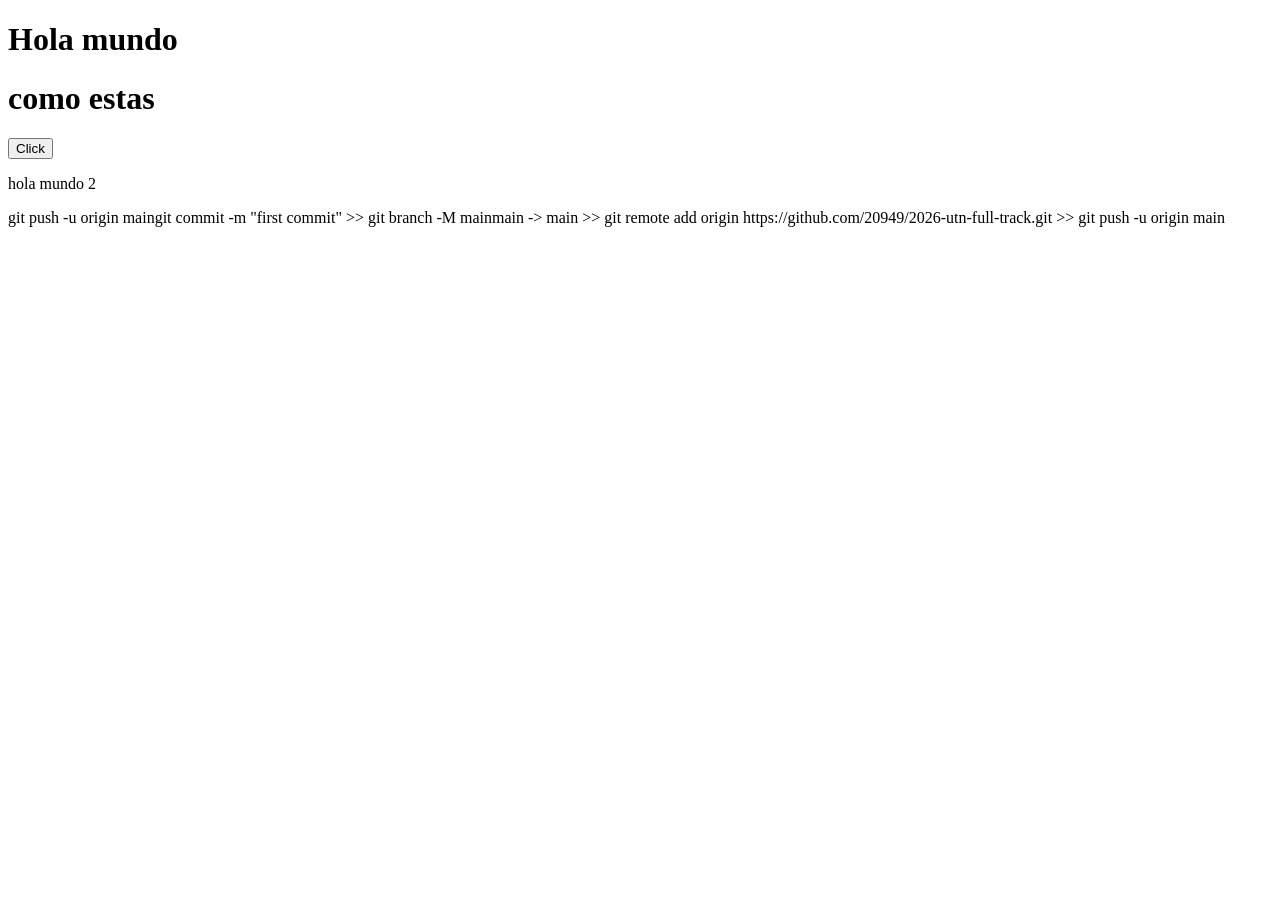
<file: index.html>
<!DOCTYPE html>
<html lang="es">
<head>
    <meta charset="UTF-8">
    <meta name="viewport" content="width=device-width, initial-scale=1.0">
    <title>Document</title>
</head>
<body>
    <h1>Hola mundo</h1>
    <h1>como estas</h1>
    <button>Click</button>

    <p>hola mundo 2</p>
</body>
</html>

 git push -u origin maingit commit -m "first commit"
>> git branch -M mainmain -> main
>> git remote add origin https://github.com/20949/2026-utn-full-track.git
>> git push -u origin main
</file>
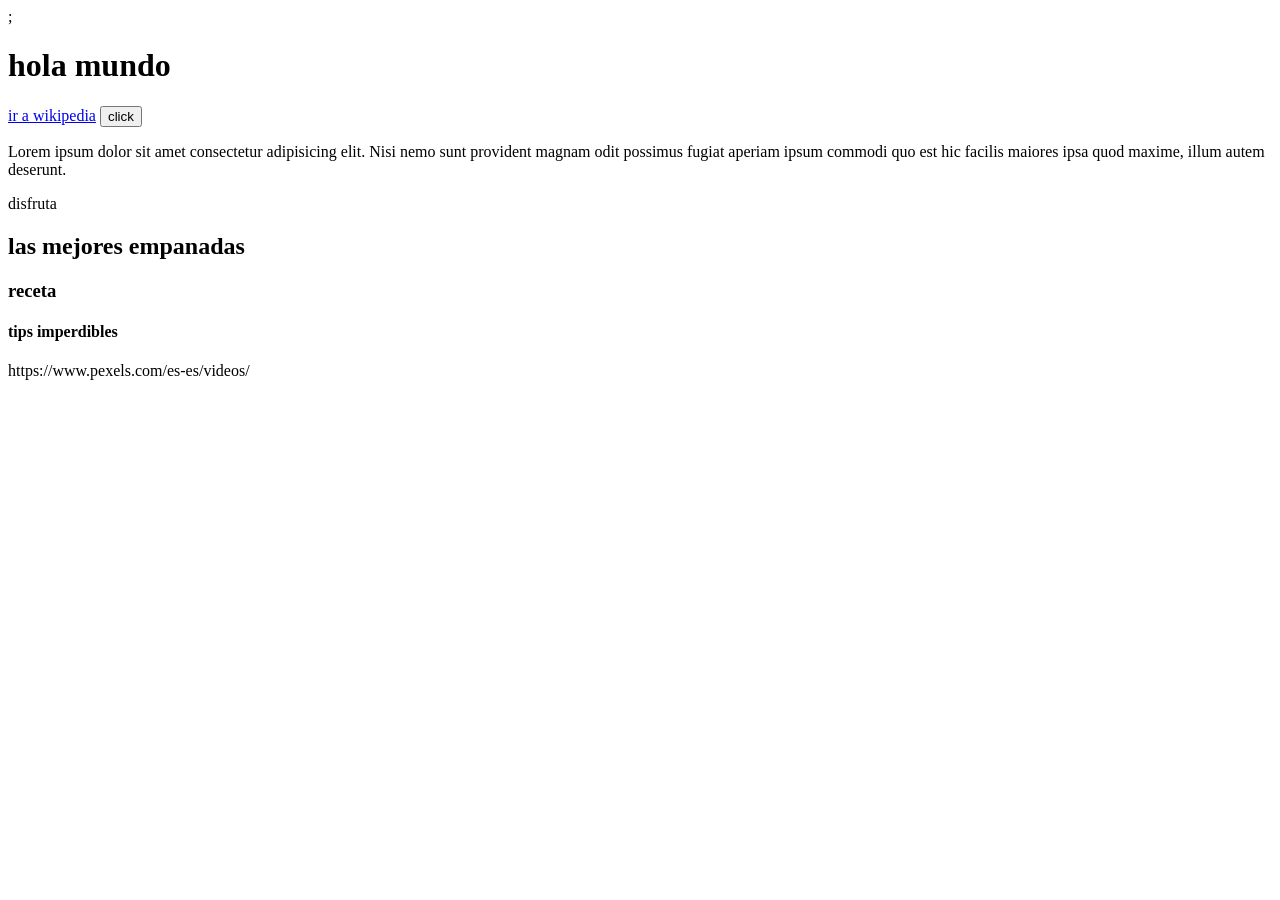
<file: clase 3/index.html>
<!DOCTYPE html>
<html lang="en">
<head>
    <meta charset="UTF-8">
    <meta name="viewport" content="width=, initial-scale=1.0">
    <title>Document</title>
</head>
<body>
   ;
   <h1>hola mundo</h1> 
</body>
</html>
<a href="https://es.wikipedia.org/wiki/Wikipedia:Portada">ir a wikipedia</a>
<button>click</button>
<p>Lorem ipsum dolor sit amet consectetur adipisicing elit. Nisi nemo sunt provident magnam odit possimus fugiat aperiam ipsum commodi quo est hic facilis maiores ipsa quod maxime, illum autem deserunt.</p>
<span>disfruta</span>
<div>
    <h2>las mejores empanadas</h2>
    <div>
        <h3>receta</h3>
        <div>
        <h4>tips imperdibles</h4>
        </div>
    </div>
</div>
    


    
https://www.pexels.com/es-es/videos/
</file>
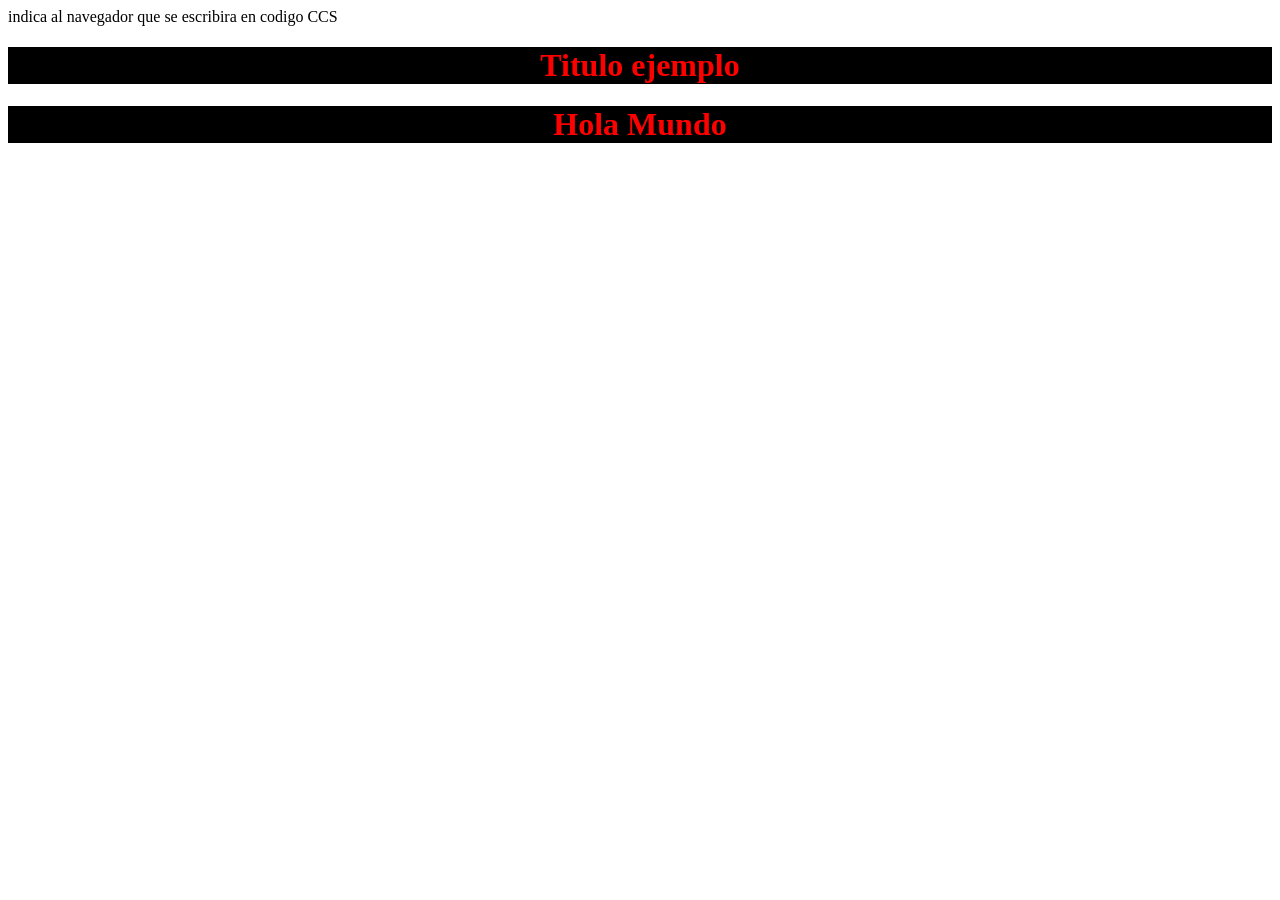
<file: clase 5.1/index.html>
<!DOCTYPE html>
<html lang="en">
<head>
    <meta charset="UTF-8">
    <meta name="viewport" content="width=device-width, initial-scale=1.0">
    <title>Document</title>
    indica al navegador que se escribira en codigo CCS
    <style>
        /*esto es un comentario de CCS*/

        h1{
            color:red;
            background-color: black;
            text-align: center;
        }
    </style>
    <link rel="stylesheet" href="./style.css">
</head>
<body>
    <h1>Titulo ejemplo</h1>
    <h1>Hola Mundo</h1>
</body>
</html>
</file>
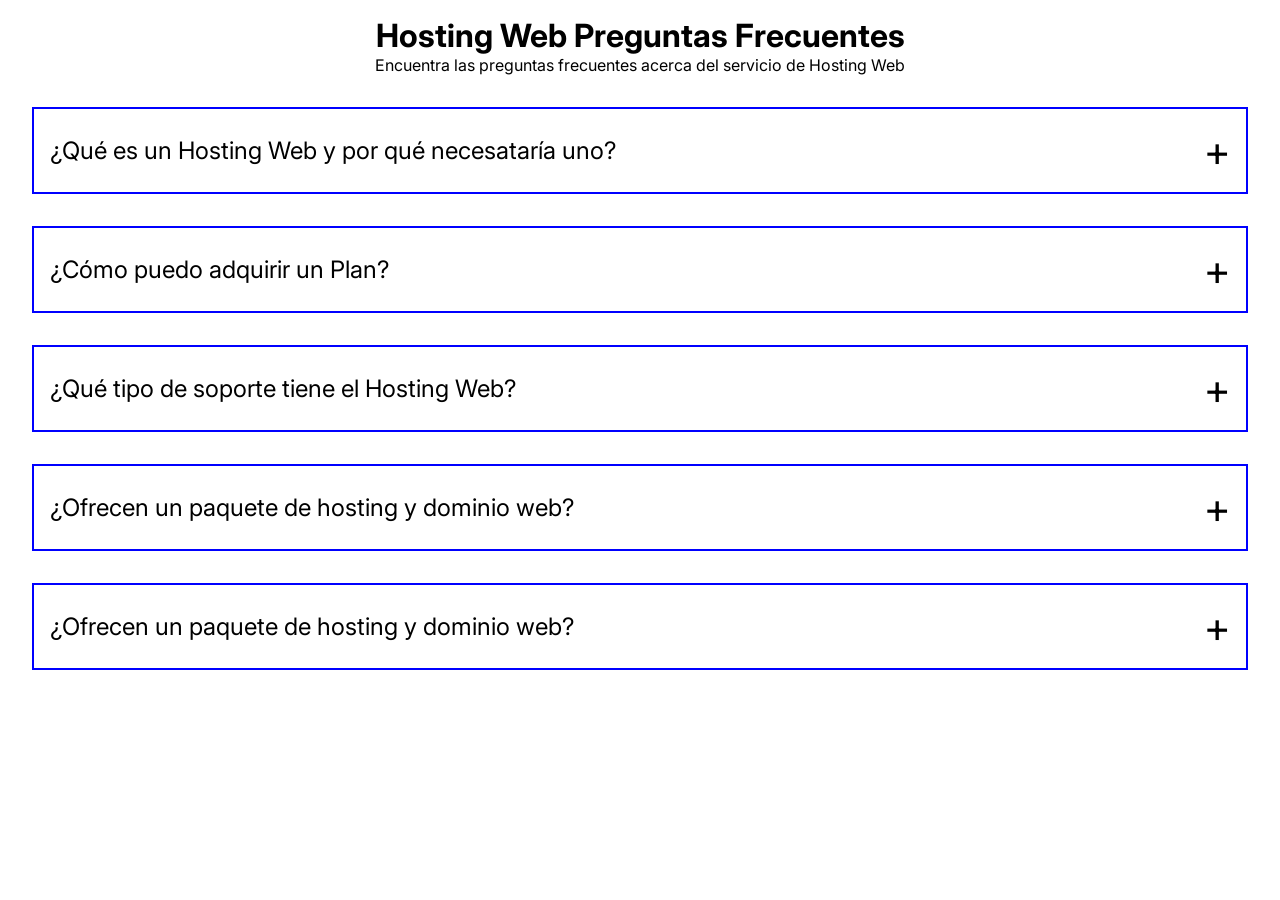
<file: clase 8/index.html>
<!DOCTYPE html>
<html lang="en">

<head>
    <meta charset="UTF-8">
    <meta name="viewport" content="width=device-width, initial-scale=1.0">
    <link rel="stylesheet" href="./style.css">
    <title>Clase 8</title>
</head>

<body>

    <section class="seccion-preguntas">
        <h2 class="titulo-principal">Hosting Web Preguntas Frecuentes</h2>
        <p class="subtitulo">Encuentra las preguntas frecuentes acerca del servicio de Hosting Web</p>

        <div class="contenedor-flex">
            <p>¿Qué es un Hosting Web y por qué necesataría uno?</p>
            <span>+</span>
        </div>
        <div class="contenedor-flex">
            <p>¿Cómo puedo adquirir un Plan?</p>
            <span>+</span>
        </div>
        <div class="contenedor-flex">
            <p>¿Qué tipo de soporte tiene el Hosting Web?</p>
            <span>+</span>
        </div>
        <div class="contenedor-flex">
            <p>¿Ofrecen un paquete de hosting y dominio web?</p>
            <span>+</span>
        </div>
        <div class="contenedor-flex">
            <p>¿Ofrecen un paquete de hosting y dominio web?</p>
            <span>+</span>
        </div>

    </section>

</body>

</html>
</file>
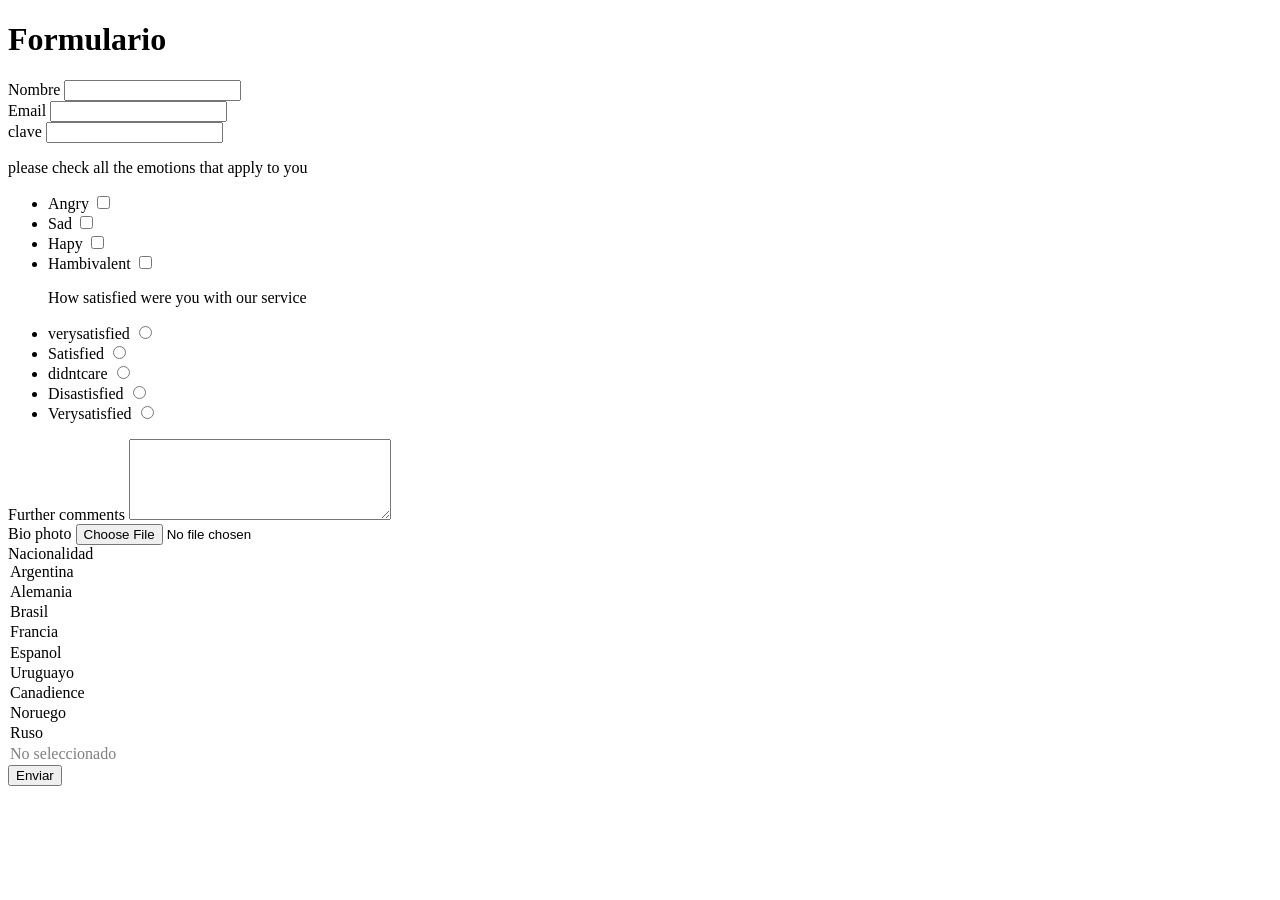
<file: Formulario/index.html>
<!DOCTYPE html>
<html lang="en">
<head>
    <meta charset="UTF-8">
    <meta name="viewport" content="width=device-width, initial-scale=1.0">
    <title>feedback form </title>
</head>

<body>
    
    <h1>Formulario</h1>

<form >


    <div>
        <label for="nombre">Nombre</label>
        <input type="text" id="nombre" name="email">
    </div>

    <div>
        <label for="email">Email</label>
        <input type="email" id="email" name="email">
    </div>

    <div>
        <label for="clave">clave</label>
        <input type="password" id="clave" name="password">
    </div>


    <div>

        <p>please check all the emotions that apply to you</p>


        <ul>


            <li>
                <label for="angry">Angry</label>
                <input type="checkbox" id="angry" name="lang-know">
            </li>

            <li>
                <label for="sad">Sad</label>
                <input type="checkbox" id="sad" name="lang-know">
            </li>

            <li>
                <label for="hapy">Hapy</label>
                <input type="checkbox" id="hapy" name="lang-know">
            </li>

            <li>
                <label for="ambivalent">Hambivalent</label>
                <input type="checkbox" id="ambivalent" name="lang-know">
            </li>



            <p>How satisfied were you with our service</p>



            <li>
                <label for="verysatisfied">verysatisfied</label>
                <input type="radio" id="verysatisfied" name="answer">
            </li>

            <li>
                <label for="satisfied">Satisfied</label>
                <input type="radio" id="satisfied" name="answer">
            </li>

            <li>
                <label for="didntcare">didntcare</label>
                <input type="radio" id="didntcare" name="answer">
            </li>

            <li>
                <label for="dissatisfied">Disastisfied</label>
                <input type="radio" id="dissatisfied" name="answer">
            </li>
            
            <li>
                <label for="verysatisfied">Verysatisfied</label>
                <input type="radio" id="verysatisfied" name="answer">
            </li>
        </ul>
    </div>

    <div>

        <label for="further comments">Further comments</label>

        <textarea name="texto" id="Further comments" rows="5" cols="30"></textarea>

    </div>

    <div>

        <label for="bio photo">Bio photo</label>
        <input type="file" id="bio photo" name="accept"image/*>


    </div>

    <div>
        <label for="pais">Nacionalidad</label>

        <selec name"Nacionalidad" id="pais">
            <option value="ar">Argentina</option>
            <option value="al">Alemania</option>
            <option value="br">Brasil</option>
            <option value="fr">Francia</option>
            <option value="es">Espanol</option>
            <option value="ur">Uruguayo</option>
            <option value="ca">Canadience</option>
            <option value="no">Noruego</option>
            <option value="ru">Ruso</option>
            <option value=""selected disabled>No seleccionado</option>

    </select>
    </div>

    <div>
        <button type="submit">Enviar</button>
    </div>
</form>

</body>
</html>
</file>
<file: clase 5.1/style.css>
h1{
    color:red;

    background-color: black;

    text-align: center;
}

.titulo-especial{
    color: blue
    text-aling  left;
    background-color: black;
}

los selectores nos permiten seleccionar grupos de elementos (para darle estilo)

- Universales  :  * ,todos los elementos de la pagina
- De elemento  :  se llama por el mismo nombre del elemento,ese elemnto 
- De clases    : .+ nombre de clase , selecciona a los elementos de x clase
- De id        : #+ nombre de id selecciona un elemento por id (MALA PRACTICA)

*{
    font-family: Arial, helvetica, Sans-serif;
}

p{
    font-size: 14px;
}

#especial{
    color: red;
}

Especificidad : 

mientras mas especifico es un selector mas importancia tendra este selector
(+) especifidad
- id 
- clase 
-elemento 
-universal
(-) especifidad 

si la especificidad de los selectores es la misma se define por el orden que se esceibio osea la ultima 

propiedades de fuente 

h1{
    color: cambia el color de un texto 
    font-size: 16px ; tamano de la fuente 
    letter-spacing:  40 px  espacio entre letras 
    word-spacing 40px  espacios entre palabras
    font-family : arial, helvetica ,sans-serif; 
    font-weight: 400;
    text-decoration;underline solid 10px 
    background-color; black
    text-shadow: 0px 0px 3px rgb(140,140,140)
    font-style: italic: podeos hacer italica una fuente 
    

}

p{
    text-align: justify; nos permite alinear el texto ;
    line-height: 36px; interlineado  altura del renglon 
    font-weight: 300; ;
}

fotnt-weight 300 nos permite definir que tan negrita es una fuente van de 100 en 100 la propia fuente define los limites 

Box modeling

- inline ; se pueden alinear ,  ocupan solo su contenido
- Block : no se alinean ocupan todo el bloque del h1 al h6 son bloques ,se puede modificar 
- inline-block; se pueden alinear si el ancho  restante lo permite
</file>
<file: clase 8/style.css>
@import url('https://fonts.googleapis.com/css2?family=Inter:ital,opsz,wght@0,14..32,100..900;1,14..32,100..900&display=swap');


* {
    font-family: "Inter", sans-serif;
    box-sizing: border-box;
    padding: 0;
    margin: 0;
}

.seccion-preguntas {
    padding: 16px 32px;
}

.titulo-principal {
    text-align: center;
    font-size: 32px;
}

.subtitulo {
    text-align: center;
    margin-bottom: 32px;
}

.contenedor-flex {
    font-size: 42px;
    border: 2px solid blue;
    display: flex;
    justify-content: space-between;
    align-items: center;
    padding: 16px;
    margin-bottom: 32px;
}

.contenedor-flex p {
    font-size: 24px;
}
</file>
